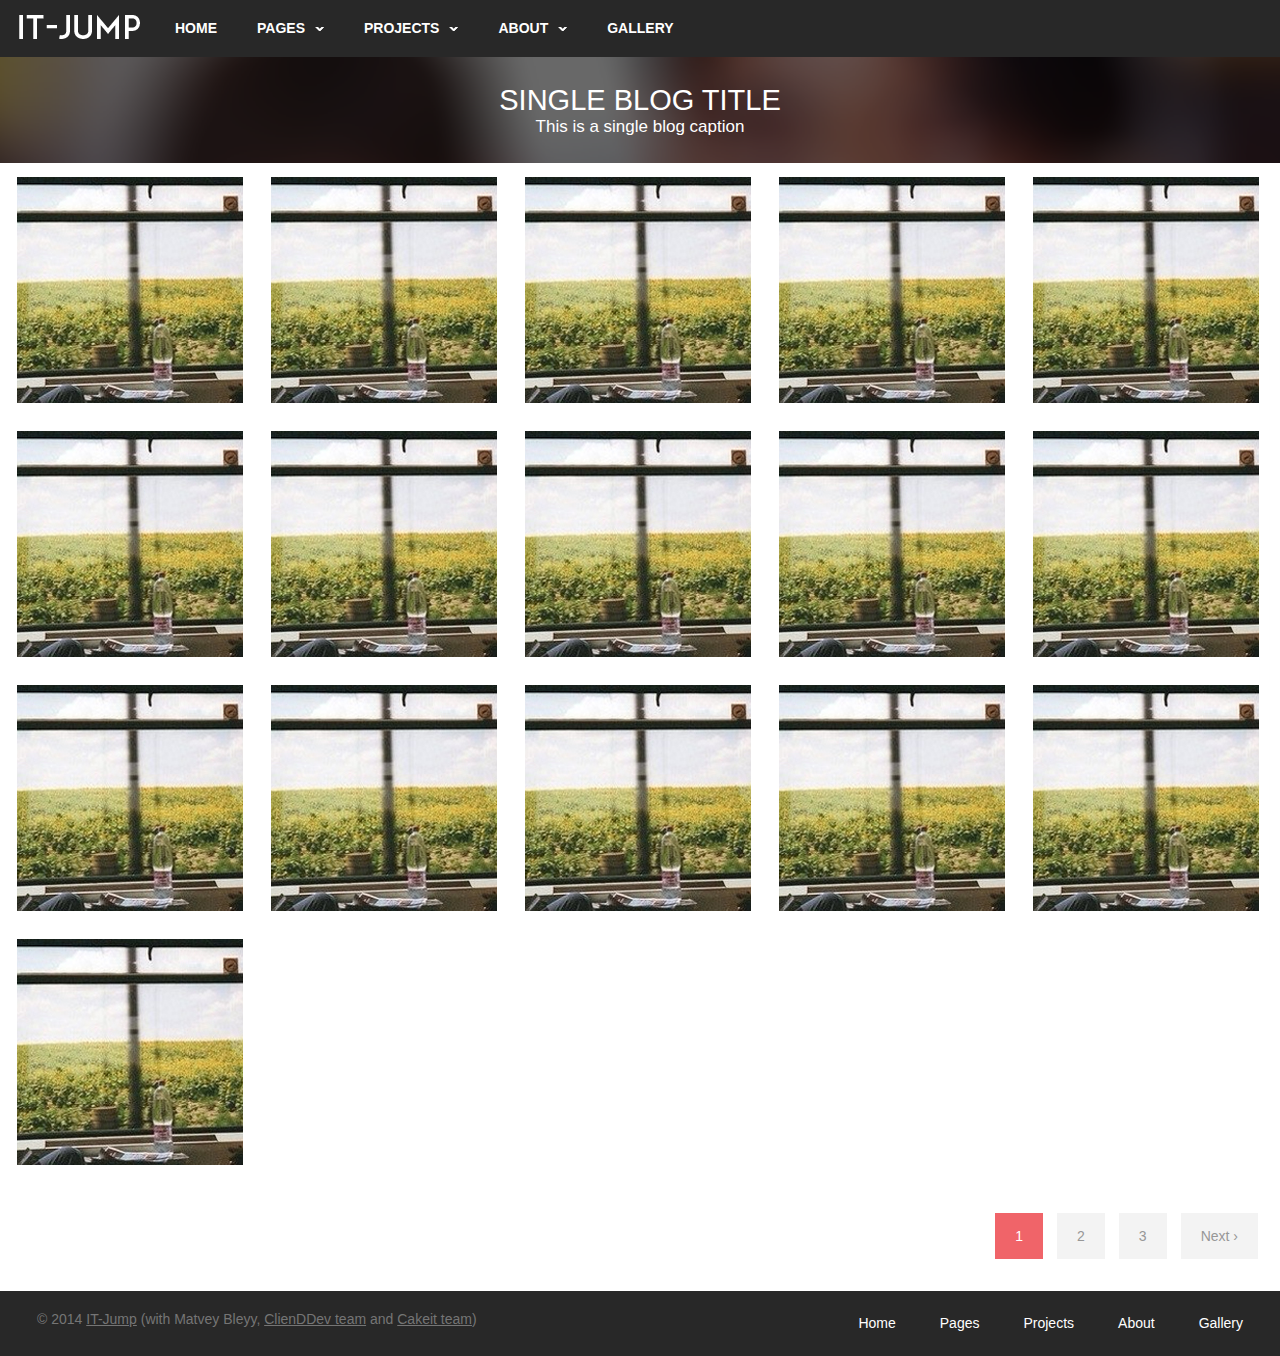
<file: gallery.html>
<!DOCTYPE html>
<html>
<head>
    <title>Gallery - IT-Jump</title>
    <meta charset="utf-8">
    <meta name="viewport" content="initial-scale=1.0, user-scalable=no, width=device-width">
    <meta name="apple-mobile-web-app-capable" content="yes">
    <meta name="apple-mobile-web-app-status-bar-style" content="black">
    <link href='http://fonts.googleapis.com/css?family=Open+Sans:400,300,600&subset=latin,cyrillic-ext,cyrillic,greek,greek-ext' rel='stylesheet' type='text/css'>
    <script src="js/jquery.min.js"></script>
    <script src="js/base.js"></script>
    <link rel="stylesheet/less" type="text/css" href="style/base.less">
    <script src="js/less.min.js"></script>
</head>
<body>
   	<div id="header" class="container_min">
        <div id="header_content" class="container">
            <a href="#">
                <img src="img/logo.png">
            </a>
            <div id="menu_toggler"></div>
            <ul class="nav">
                <li><a href="#">Home</a></li>
                <li>
                    <a href="#">Pages</a>
                    <ul class="sub">
                        <li><a href="main.html">Main</a></li>
                        <li><a href="partner.html">Partner</a></li>
                        <li><a href="people.html">People</a></li>
                        <li><a href="project.html">Project</a></li>
                        <li><a href="texters.html">Texters</a></li>
                    </ul>
                </li>
                <li>
                    <a href="#">Projects</a>
                    <ul class="sub">
                        <li><a href="#">Sub 1</a></li>
                        <li><a href="#">Sub 2</a></li>
                    </ul>
                </li>
                <li>
                    <a href="#">About</a>
                    <ul class="sub">
                        <li><a href="#">Sub 1</a></li>
                        <li><a href="#">Sub 2</a></li>
                    </ul>
                </li>
                <li><a href="#">Gallery</a></li>
            </ul>
        </div>
   	</div>
    <div id="lead" class="title container_min">
        <h1>Single blog title</h1>
        <h3>This is a single blog caption</h3>
    </div>
    <div class="gallery">
        <div class="gallery_img">
            <img src="img/gallery.png">
        </div>
        <div class="gallery_img">
            <img src="img/gallery.png">
        </div>
        <div class="gallery_img">
            <img src="img/gallery.png">
        </div>
        <div class="gallery_img">
            <img src="img/gallery.png">
        </div>
        <div class="gallery_img">
            <img src="img/gallery.png">
        </div>
        <div class="gallery_img">
            <img src="img/gallery.png">
        </div>
        <div class="gallery_img">
            <img src="img/gallery.png">
        </div>
        <div class="gallery_img">
            <img src="img/gallery.png">
        </div>
        <div class="gallery_img">
            <img src="img/gallery.png">
        </div>
        <div class="gallery_img">
            <img src="img/gallery.png">
        </div>
        <div class="gallery_img">
            <img src="img/gallery.png">
        </div>
        <div class="gallery_img">
            <img src="img/gallery.png">
        </div>
        <div class="gallery_img">
            <img src="img/gallery.png">
        </div>
        <div class="gallery_img">
            <img src="img/gallery.png">
        </div>
        <div class="gallery_img">
            <img src="img/gallery.png">
        </div>
        <div class="gallery_img">
            <img src="img/gallery.png">
        </div>
    </div>
    <div class="pager container">
        <a href="#" class="active">1</a>
        <a href="#">2</a>
        <a href="#">3</a>
        <a href="#">Next &rsaquo;</a>
    </div>
    <div id="footer" class="container_min">
        <div class="container">
            <h3>&copy; 2014 <a href="#">IT-Jump</a> (with Matvey Bleyy, <a target="_blank" href="http://clienddev.ru">ClienDDev team</a> and <a target="_blank" href="http://cake-it.ru">Cakeit team</a>) </h3>
            <div class="nav_btm">
                <a href="#">Home</a>
                <a href="#">Pages</a>
                <a href="#">Projects</a>
                <a href="#">About</a>
                <a href="#">Gallery</a>
            </div>
        </div>
    </div>
</body>
</html>
</file>
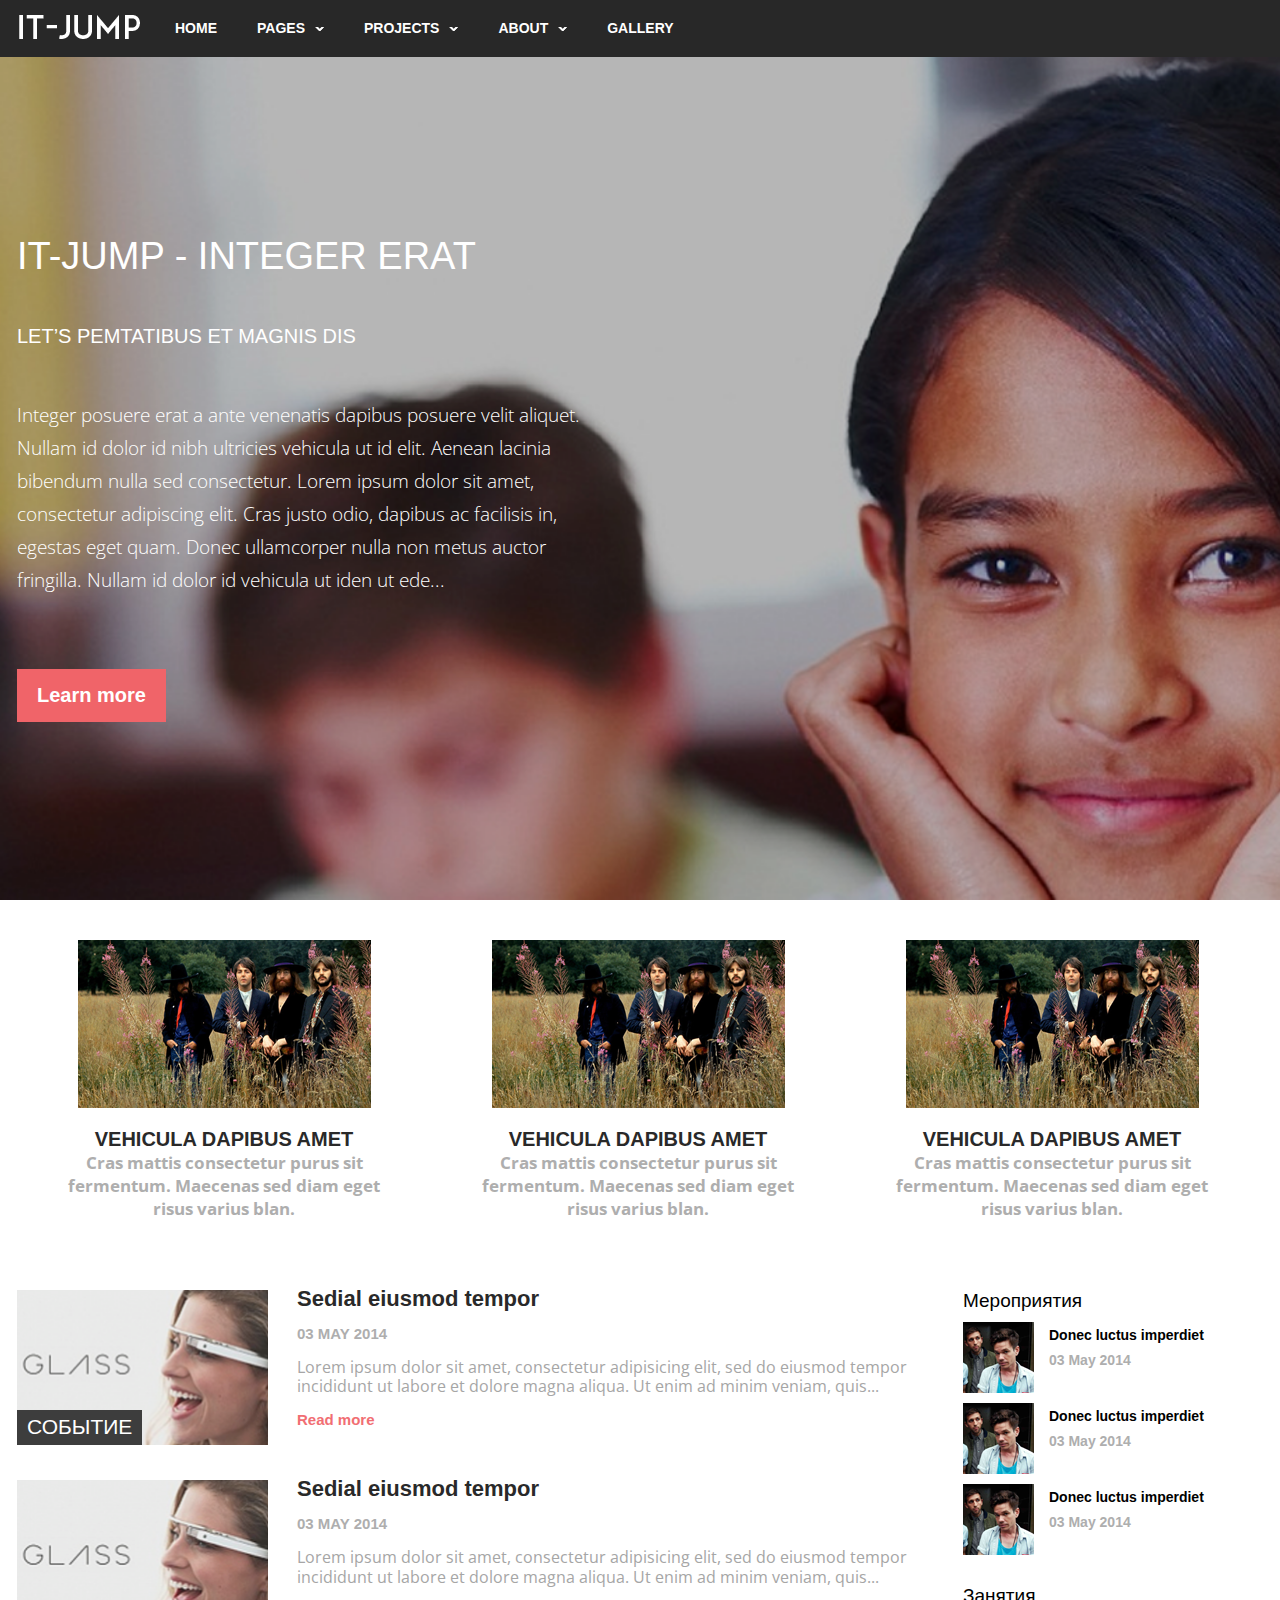
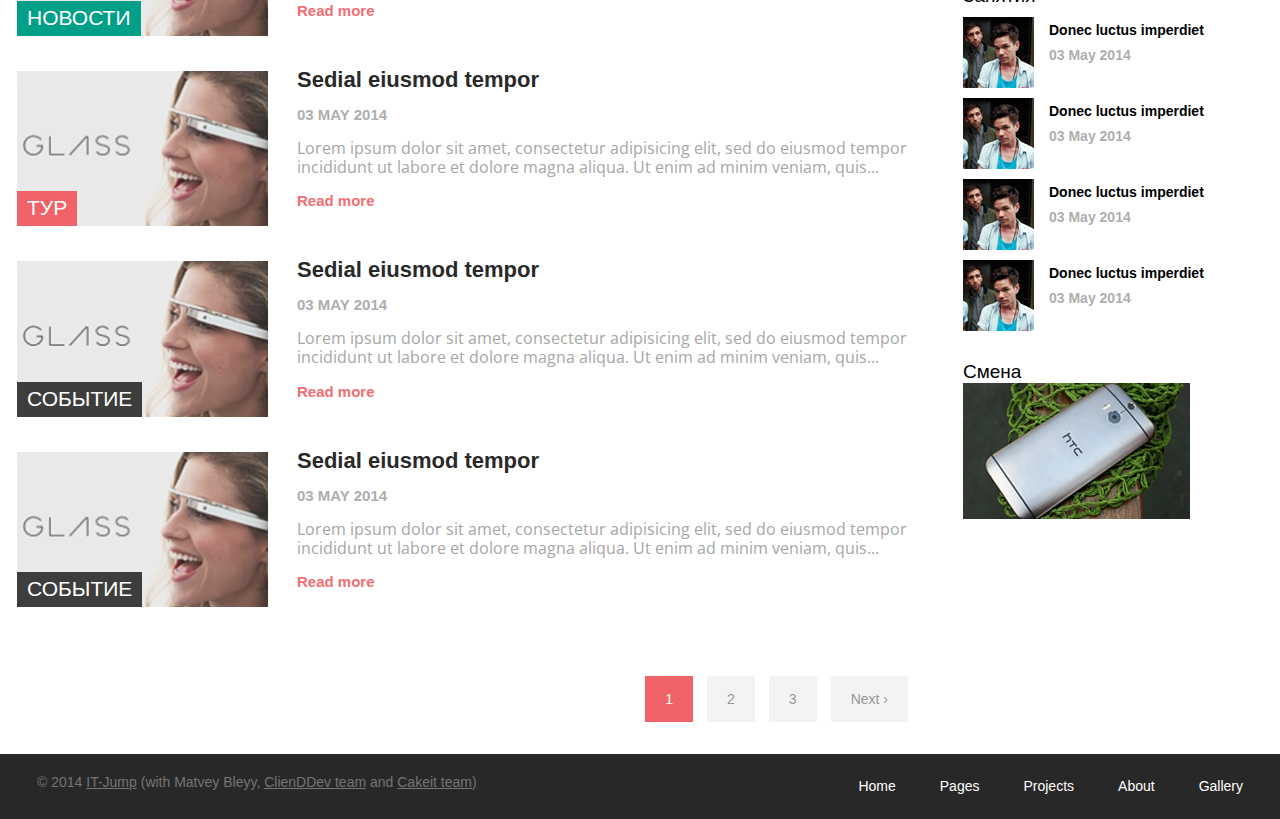
<file: main.html>
<!DOCTYPE html>
<html>
<head>
    <title>Main - IT-Jump</title>
    <meta charset="utf-8">
    <meta name="viewport" content="initial-scale=1.0, user-scalable=no, width=device-width">
    <meta name="apple-mobile-web-app-capable" content="yes">
    <meta name="apple-mobile-web-app-status-bar-style" content="black">
    <link href='http://fonts.googleapis.com/css?family=Open+Sans:400,300,600&subset=latin,cyrillic-ext,cyrillic,greek,greek-ext' rel='stylesheet' type='text/css'>
    <script src="js/jquery.min.js"></script>
    <script src="js/base.js"></script>
    <link rel="stylesheet/less" type="text/css" href="style/base.less">
    <script src="js/less.min.js"></script>
</head>
<body>
   	<div id="header" class="container_min">
        <div id="header_content" class="container">
            <a href="#">
                <img src="img/logo.png">
            </a>
            <div id="menu_toggler"></div>
            <ul class="nav">
                <li><a href="#">Home</a></li>
                <li>
                    <a href="#">Pages</a>
                    <ul class="sub">
                        <li><a href="main.html">Main</a></li>
                        <li><a href="partner.html">Partner</a></li>
                        <li><a href="people.html">People</a></li>
                        <li><a href="project.html">Project</a></li>
                        <li><a href="texters.html">Texters</a></li>
                    </ul>
                </li>
                <li>
                    <a href="#">Projects</a>
                    <ul class="sub">
                        <li><a href="#">Sub 1</a></li>
                        <li><a href="#">Sub 2</a></li>
                    </ul>
                </li>
                <li>
                    <a href="#">About</a>
                    <ul class="sub">
                        <li><a href="#">Sub 1</a></li>
                        <li><a href="#">Sub 2</a></li>
                    </ul>
                </li>
                <li><a href="#">Gallery</a></li>
            </ul>
        </div>
   	</div>
    <div id="lead" class="main container_min">
        <div class="container">
            <div id="lead_main_content">
                <h1>It-Jump - integer erat</h1>
                <h2>Let’s pemtatibus et magnis dis</h2>
                <h3>Integer posuere erat a ante venenatis dapibus posuere velit aliquet. Nullam id dolor id nibh ultricies vehicula ut id elit. Aenean lacinia bibendum nulla sed consectetur. Lorem ipsum dolor sit amet, consectetur adipiscing elit. Cras justo odio, dapibus ac facilisis in, egestas eget quam. Donec ullamcorper nulla non metus auctor fringilla. Nullam id dolor id vehicula ut iden ut ede...</h3>
                <a href="#">Learn more</a>
            </div>
        </div>
    </div>
    <div class="container">
        <div class="main_first_posts">
            <div class="post">
                <div class="post_content">
                    <div class="img">
                        <img src="img/main_first_posts.png">
                    </div>
                    <h1>VEHICULA DAPIBUS AMET</h1>
                    <h2>Cras mattis consectetur purus sit fermentum. Maecenas sed diam eget risus varius blan.</h2>
                </div>
            </div>
            <div class="post">
                <div class="post_content">
                    <div class="img">
                        <img src="img/main_first_posts.png">
                    </div>
                    <h1>VEHICULA DAPIBUS AMET</h1>
                    <h2>Cras mattis consectetur purus sit fermentum. Maecenas sed diam eget risus varius blan.</h2>
                </div>
            </div>
            <div class="post">
                <div class="post_content">
                    <div class="img">
                        <img src="img/main_first_posts.png">
                    </div>
                    <h1>VEHICULA DAPIBUS AMET</h1>
                    <h2>Cras mattis consectetur purus sit fermentum. Maecenas sed diam eget risus varius blan.</h2>
                </div>
            </div>
        </div>
         
        <div id="content_main">
            <div id="content_main_left">
                <div class="main_posts">
                    <div class="post">
                        <div class="img event">
                            <img src="img/main_post.png"/>
                        </div>
                        <div class="post_content">
                            <h1>Sedial eiusmod tempor</h1>
                            <p class="time">03 May 2014</p>
                            <p>Lorem ipsum dolor sit amet, consectetur adipisicing elit, sed do eiusmod tempor incididunt ut labore et dolore magna aliqua. Ut enim ad minim veniam, quis... </p>
                            <a href="#" class="more">Read more</a>
                        </div>
                    </div>
                    
                    <div class="post">
                        <div class="img news">
                            <img src="img/main_post.png"/>
                        </div>
                        <div class="post_content">
                            <h1>Sedial eiusmod tempor</h1>
                            <p class="time">03 May 2014</p>
                            <p>Lorem ipsum dolor sit amet, consectetur adipisicing elit, sed do eiusmod tempor incididunt ut labore et dolore magna aliqua. Ut enim ad minim veniam, quis... </p>
                            <a href="#" class="more">Read more</a>
                        </div>
                    </div>
                    <div class="post">
                        <div class="img tour">
                            <img src="img/main_post.png"/>
                        </div>
                        <div class="post_content">
                            <h1>Sedial eiusmod tempor</h1>
                            <p class="time">03 May 2014</p>
                            <p>Lorem ipsum dolor sit amet, consectetur adipisicing elit, sed do eiusmod tempor incididunt ut labore et dolore magna aliqua. Ut enim ad minim veniam, quis... </p>
                            <a href="#" class="more">Read more</a>
                        </div>
                    </div>
                    <div class="post">
                        <div class="img event">
                            <img src="img/main_post.png"/>
                        </div>
                        <div class="post_content">
                            <h1>Sedial eiusmod tempor</h1>
                            <p class="time">03 May 2014</p>
                            <p>Lorem ipsum dolor sit amet, consectetur adipisicing elit, sed do eiusmod tempor incididunt ut labore et dolore magna aliqua. Ut enim ad minim veniam, quis... </p>
                            <a href="#" class="more">Read more</a>
                        </div>
                    </div>
                    <div class="post">
                        <div class="img event">
                            <img src="img/main_post.png"/>
                        </div>
                        <div class="post_content">
                            <h1>Sedial eiusmod tempor</h1>
                            <p class="time">03 May 2014</p>
                            <p>Lorem ipsum dolor sit amet, consectetur adipisicing elit, sed do eiusmod tempor incididunt ut labore et dolore magna aliqua. Ut enim ad minim veniam, quis... </p>
                            <a href="#" class="more">Read more</a>
                        </div>
                    </div>
                </div> <!-- // main_posts -->
                <div class="pager">
                    <a href="#" class="active">1</a>
                    <a href="#">2</a>
                    <a href="#">3</a>
                    <a href="#">Next &rsaquo;</a>
                </div>
                
            </div> <!--// #content_main_left -->
            <div id="content_main_right">
                <div class="block sidebar_list">
                    <h1>Мероприятия</h1>    
                    
                    <div class="item">
                        <img src="img/event.png">
                        <div class="item_content">
                            <h2>Donec luctus imperdiet</h2>
                            <p class="date">03 May 2014</p>
                        </div>
                    </div>
                    <div class="item">
                        <img src="img/event.png">
                        <div class="item_content">
                            <h2>Donec luctus imperdiet</h2>
                            <p class="date">03 May 2014</p>
                        </div>
                    </div>
                    <div class="item">
                        <img src="img/event.png">
                        <div class="item_content">
                            <h2>Donec luctus imperdiet</h2>
                            <p class="date">03 May 2014</p>
                        </div>
                    </div>
                    
                </div>
                <div class="block sidebar_list">
                   <h1>Занятия</h1>
                   <div class="item">
                        <img src="img/event.png">
                        <div class="item_content">
                            <h2>Donec luctus imperdiet</h2>
                            <p class="date">03 May 2014</p>
                        </div>
                    </div>
                   <div class="item">
                        <img src="img/event.png">
                        <div class="item_content">
                            <h2>Donec luctus imperdiet</h2>
                            <p class="date">03 May 2014</p>
                        </div>
                    </div>
                   <div class="item">
                        <img src="img/event.png">
                        <div class="item_content">
                            <h2>Donec luctus imperdiet</h2>
                            <p class="date">03 May 2014</p>
                        </div>
                    </div>
                   <div class="item">
                        <img src="img/event.png">
                        <div class="item_content">
                            <h2>Donec luctus imperdiet</h2>
                            <p class="date">03 May 2014</p>
                        </div>
                    </div>
                  
                </div>
                <div class="block smena">
                    <h1>Смена</h1>
                    <img src="img/smena.png">
                </div>
            </div> <!-- // content_main_right -->
        </div> <!-- // #content_main -->
    </div>
</div>
<div id="footer" class="container_min">
    <div class="container">
        <h3>&copy; 2014 <a href="#">IT-Jump</a> (with Matvey Bleyy, <a target="_blank" href="http://clienddev.ru">ClienDDev team</a> and <a target="_blank" href="http://cake-it.ru">Cakeit team</a>) </h3>
        <div class="nav_btm">
            <a href="#">Home</a>
            <a href="#">Pages</a>
            <a href="#">Projects</a>
            <a href="#">About</a>
            <a href="#">Gallery</a>
        </div>
    </div>
</div>
</body>
</html>
</file>
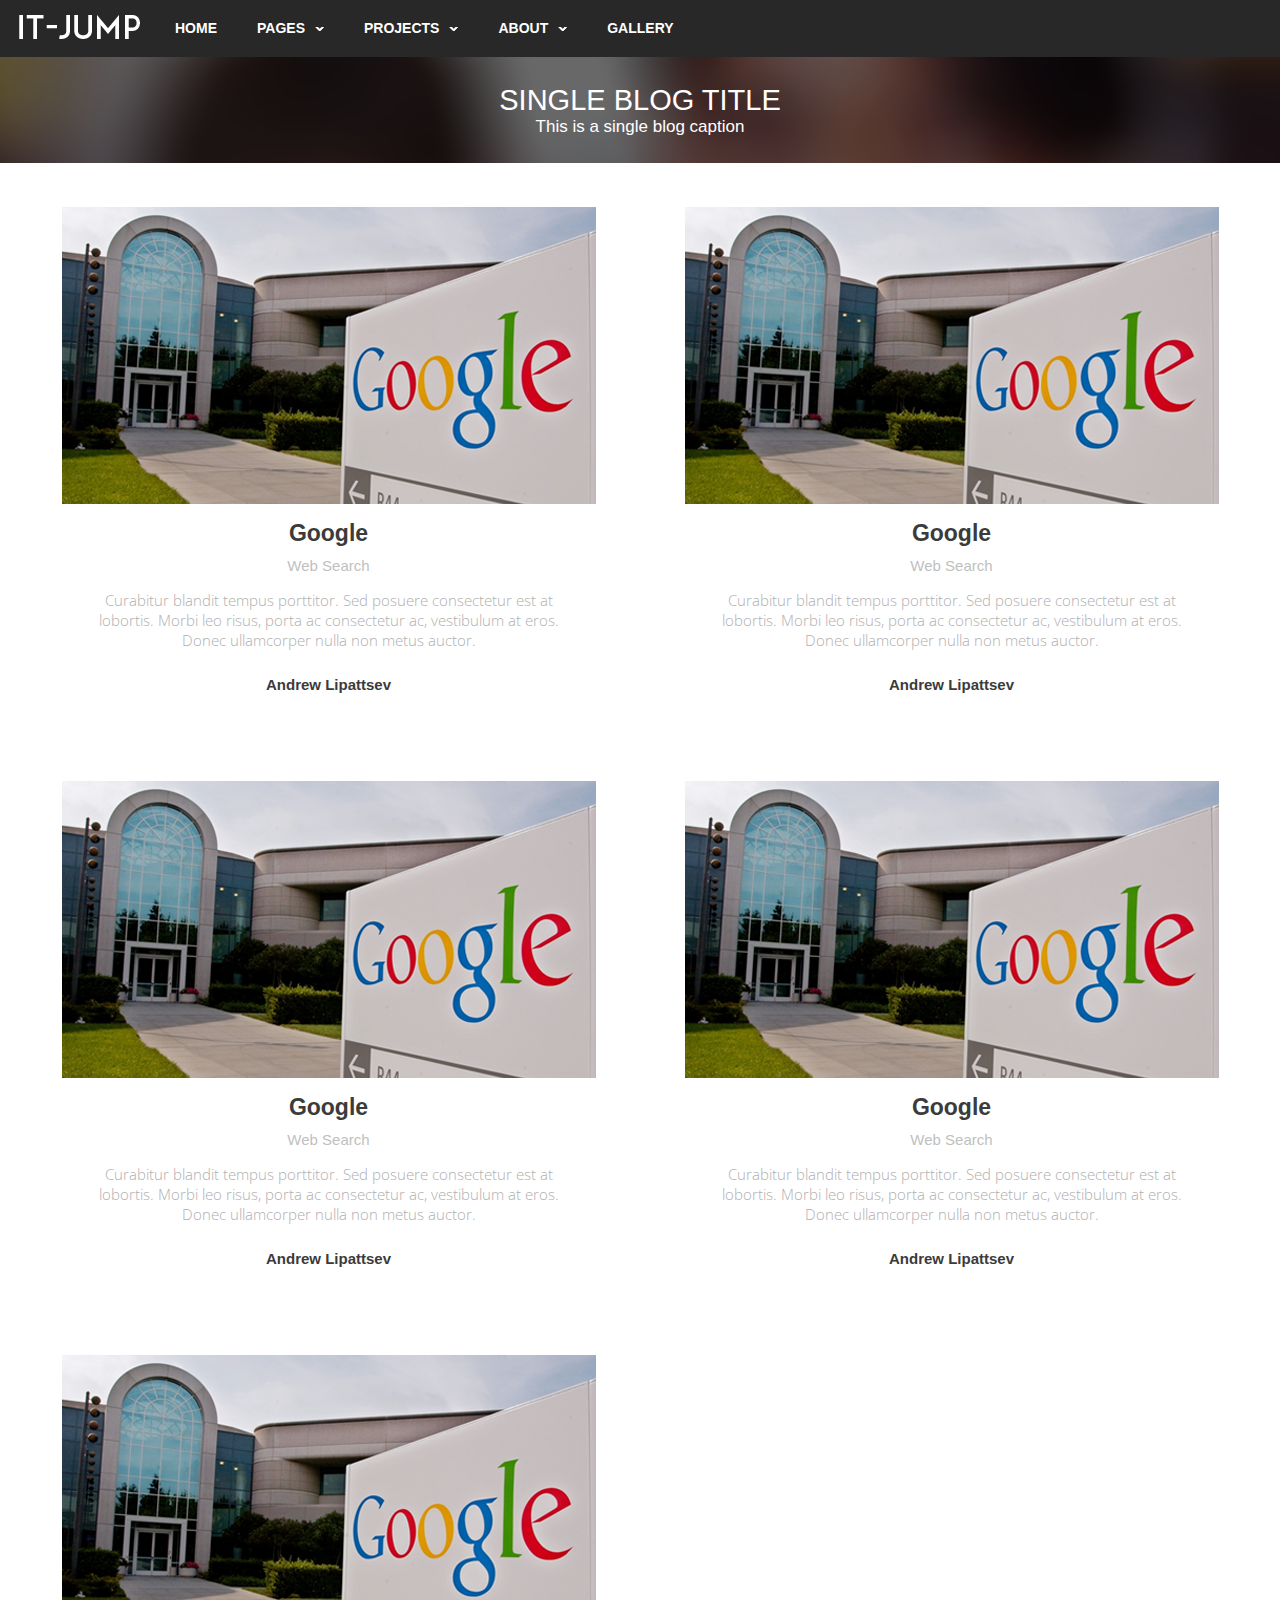
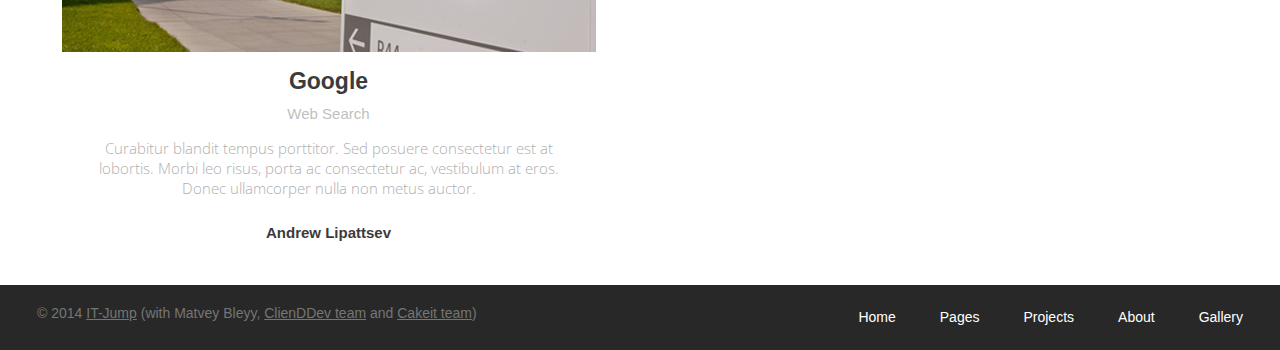
<file: partner.html>
<!DOCTYPE html>
<html>
<head>
    <title>Partners - IT-Jump</title>
    <meta charset="utf-8">
    <meta name="viewport" content="initial-scale=1.0, user-scalable=no, width=device-width">
    <meta name="apple-mobile-web-app-capable" content="yes">
    <meta name="apple-mobile-web-app-status-bar-style" content="black">
    <link href='http://fonts.googleapis.com/css?family=Open+Sans:400,300,600&subset=latin,cyrillic-ext,cyrillic,greek,greek-ext' rel='stylesheet' type='text/css'>
    <script src="js/jquery.min.js"></script>
    <script src="js/base.js"></script>
    <link rel="stylesheet/less" type="text/css" href="style/base.less">
    <script src="js/less.min.js"></script>
</head>
<body>
   	<div id="header" class="container_min">
        <div id="header_content" class="container">
            <a href="#">
                <img src="img/logo.png">
            </a>
            <div id="menu_toggler"></div>
            <ul class="nav">
                <li><a href="#">Home</a></li>
                <li>
                    <a href="#">Pages</a>
                    <ul class="sub">
                        <li><a href="main.html">Main</a></li>
                        <li><a href="partner.html">Partner</a></li>
                        <li><a href="people.html">People</a></li>
                        <li><a href="project.html">Project</a></li>
                        <li><a href="texters.html">Texters</a></li>
                    </ul>
                </li>
                <li>
                    <a href="#">Projects</a>
                    <ul class="sub">
                        <li><a href="#">Sub 1</a></li>
                        <li><a href="#">Sub 2</a></li>
                    </ul>
                </li>
                <li>
                    <a href="#">About</a>
                    <ul class="sub">
                        <li><a href="#">Sub 1</a></li>
                        <li><a href="#">Sub 2</a></li>
                    </ul>
                </li>
                <li><a href="#">Gallery</a></li>
            </ul>
        </div>
   	</div>
    <div id="lead" class="title container_min">
        <h1>Single blog title</h1>
        <h3>This is a single blog caption</h3>
   	</div>
    <div class="content container">
        <div class="partners">
            <div class="partner">
                <img src="img/google.png">
                <h1>Google</h1>
                <h2>Web Search</h2>
                <p>Curabitur blandit tempus porttitor. Sed posuere consectetur est at lobortis. Morbi leo risus, porta ac consectetur ac, vestibulum at eros. Donec ullamcorper nulla non metus auctor.</p>
                <h3>Andrew Lipattsev</h3>
            </div>
            <div class="partner">
                <img src="img/google.png">
                <h1>Google</h1>
                <h2>Web Search</h2>
                <p>Curabitur blandit tempus porttitor. Sed posuere consectetur est at lobortis. Morbi leo risus, porta ac consectetur ac, vestibulum at eros. Donec ullamcorper nulla non metus auctor.</p>
                <h3>Andrew Lipattsev</h3>
            </div>
            <div class="partner">
                <img src="img/google.png">
                <h1>Google</h1>
                <h2>Web Search</h2>
                <p>Curabitur blandit tempus porttitor. Sed posuere consectetur est at lobortis. Morbi leo risus, porta ac consectetur ac, vestibulum at eros. Donec ullamcorper nulla non metus auctor.</p>
                <h3>Andrew Lipattsev</h3>
            </div>
            <div class="partner">
                <img src="img/google.png">
                <h1>Google</h1>
                <h2>Web Search</h2>
                <p>Curabitur blandit tempus porttitor. Sed posuere consectetur est at lobortis. Morbi leo risus, porta ac consectetur ac, vestibulum at eros. Donec ullamcorper nulla non metus auctor.</p>
                <h3>Andrew Lipattsev</h3>
            </div>
            <div class="partner">
                <img src="img/google.png">
                <h1>Google</h1>
                <h2>Web Search</h2>
                <p>Curabitur blandit tempus porttitor. Sed posuere consectetur est at lobortis. Morbi leo risus, porta ac consectetur ac, vestibulum at eros. Donec ullamcorper nulla non metus auctor.</p>
                <h3>Andrew Lipattsev</h3>
            </div>
        </div>
    </div>
    <div id="footer" class="container_min">
        <div class="container">
            <h3>&copy; 2014 <a href="#">IT-Jump</a> (with Matvey Bleyy, <a target="_blank" href="http://clienddev.ru">ClienDDev team</a> and <a target="_blank" href="http://cake-it.ru">Cakeit team</a>) </h3>
            <div class="nav_btm">
                <a href="#">Home</a>
                <a href="#">Pages</a>
                <a href="#">Projects</a>
                <a href="#">About</a>
                <a href="#">Gallery</a>
            </div>
        </div>
    </div>
</body>
</html>
</file>
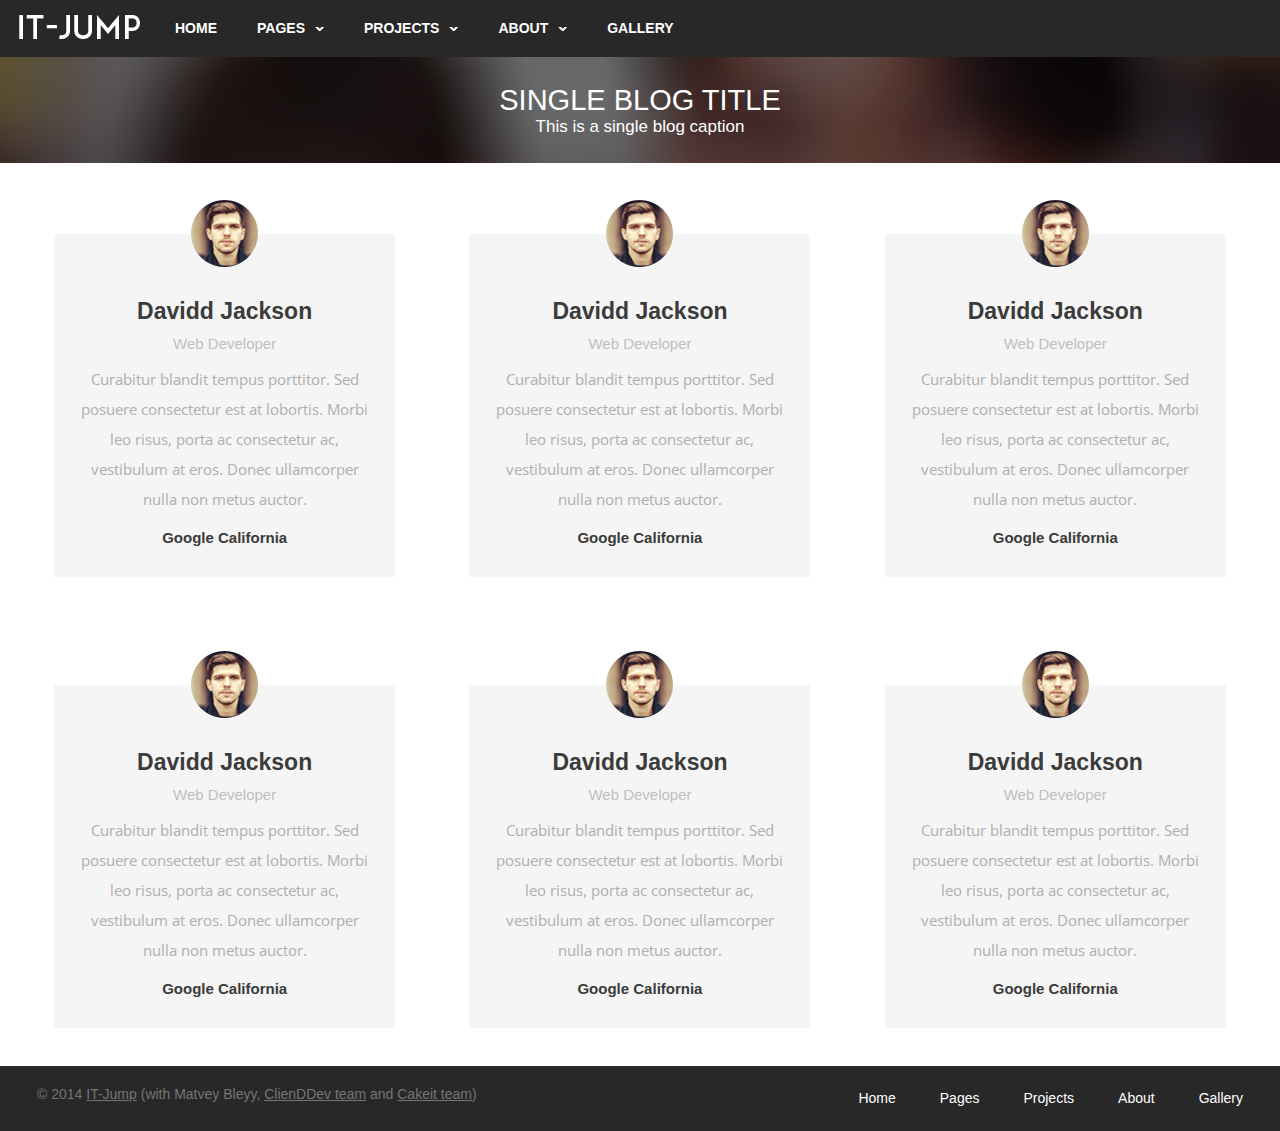
<file: people.html>
<!DOCTYPE html>
<html>
<head>
    <title>Gallery - IT-Jump</title>
    <meta charset="utf-8">
    <meta name="viewport" content="initial-scale=1.0, user-scalable=no, width=device-width">
    <meta name="apple-mobile-web-app-capable" content="yes">
    <meta name="apple-mobile-web-app-status-bar-style" content="black">
    <link href='http://fonts.googleapis.com/css?family=Open+Sans:400,300,600&subset=latin,cyrillic-ext,cyrillic,greek,greek-ext' rel='stylesheet' type='text/css'>
    <script src="js/jquery.min.js"></script>
    <script src="js/base.js"></script>
    <link rel="stylesheet/less" type="text/css" href="style/base.less">
    <script src="js/less.min.js"></script>
</head>
<body>
   	<div id="header" class="container_min">
        <div id="header_content" class="container">
            <a href="#">
                <img src="img/logo.png">
            </a>
            <div id="menu_toggler"></div>
            <ul class="nav">
                <li><a href="#">Home</a></li>
                <li>
                    <a href="#">Pages</a>
                    <ul class="sub">
                        <li><a href="main.html">Main</a></li>
                        <li><a href="partner.html">Partner</a></li>
                        <li><a href="people.html">People</a></li>
                        <li><a href="project.html">Project</a></li>
                        <li><a href="texters.html">Texters</a></li>
                    </ul>
                </li>
                <li>
                    <a href="#">Projects</a>
                    <ul class="sub">
                        <li><a href="#">Sub 1</a></li>
                        <li><a href="#">Sub 2</a></li>
                    </ul>
                </li>
                <li>
                    <a href="#">About</a>
                    <ul class="sub">
                        <li><a href="#">Sub 1</a></li>
                        <li><a href="#">Sub 2</a></li>
                    </ul>
                </li>
                <li><a href="#">Gallery</a></li>
            </ul>
        </div>
   	</div>
    <div id="lead" class="title container_min">
        <h1>Single blog title</h1>
        <h3>This is a single blog caption</h3>
    </div>
    <div class="container">
        <div class="persons">
            <div class="person">
                <img src="img/person.png">
                <div class="person_btm">
                    <h1>Davidd Jackson</h1>
                    <h2>Web Developer</h2>
                    <p>Curabitur blandit tempus porttitor. Sed posuere consectetur est at lobortis. Morbi leo risus, porta ac consectetur ac, vestibulum at eros. Donec ullamcorper nulla non metus auctor.</p>
                    <h3>Google California</h3>
                </div>
            </div>
            <div class="person">
                <img src="img/person.png">
                <div class="person_btm">
                    <h1>Davidd Jackson</h1>
                    <h2>Web Developer</h2>
                    <p>Curabitur blandit tempus porttitor. Sed posuere consectetur est at lobortis. Morbi leo risus, porta ac consectetur ac, vestibulum at eros. Donec ullamcorper nulla non metus auctor.</p>
                    <h3>Google California</h3>
                </div>
            </div>
            <div class="person">
                <img src="img/person.png">
                <div class="person_btm">
                    <h1>Davidd Jackson</h1>
                    <h2>Web Developer</h2>
                    <p>Curabitur blandit tempus porttitor. Sed posuere consectetur est at lobortis. Morbi leo risus, porta ac consectetur ac, vestibulum at eros. Donec ullamcorper nulla non metus auctor.</p>
                    <h3>Google California</h3>
                </div>
            </div>
            <div class="person">
                <img src="img/person.png">
                <div class="person_btm">
                    <h1>Davidd Jackson</h1>
                    <h2>Web Developer</h2>
                    <p>Curabitur blandit tempus porttitor. Sed posuere consectetur est at lobortis. Morbi leo risus, porta ac consectetur ac, vestibulum at eros. Donec ullamcorper nulla non metus auctor.</p>
                    <h3>Google California</h3>
                </div>
            </div>
            <div class="person">
                <img src="img/person.png">
                <div class="person_btm">
                    <h1>Davidd Jackson</h1>
                    <h2>Web Developer</h2>
                    <p>Curabitur blandit tempus porttitor. Sed posuere consectetur est at lobortis. Morbi leo risus, porta ac consectetur ac, vestibulum at eros. Donec ullamcorper nulla non metus auctor.</p>
                    <h3>Google California</h3>
                </div>
            </div>
            <div class="person">
                <img src="img/person.png">
                <div class="person_btm">
                    <h1>Davidd Jackson</h1>
                    <h2>Web Developer</h2>
                    <p>Curabitur blandit tempus porttitor. Sed posuere consectetur est at lobortis. Morbi leo risus, porta ac consectetur ac, vestibulum at eros. Donec ullamcorper nulla non metus auctor.</p>
                    <h3>Google California</h3>
                </div>
            </div>
        </div>
    </div>
    <div id="footer" class="container_min">
        <div class="container">
            <h3>&copy; 2014 <a href="#">IT-Jump</a> (with Matvey Bleyy, <a target="_blank" href="http://clienddev.ru">ClienDDev team</a> and <a target="_blank" href="http://cake-it.ru">Cakeit team</a>) </h3>
            <div class="nav_btm">
                <a href="#">Home</a>
                <a href="#">Pages</a>
                <a href="#">Projects</a>
                <a href="#">About</a>
                <a href="#">Gallery</a>
            </div>
        </div>
    </div>
</body>
</html>
</file>
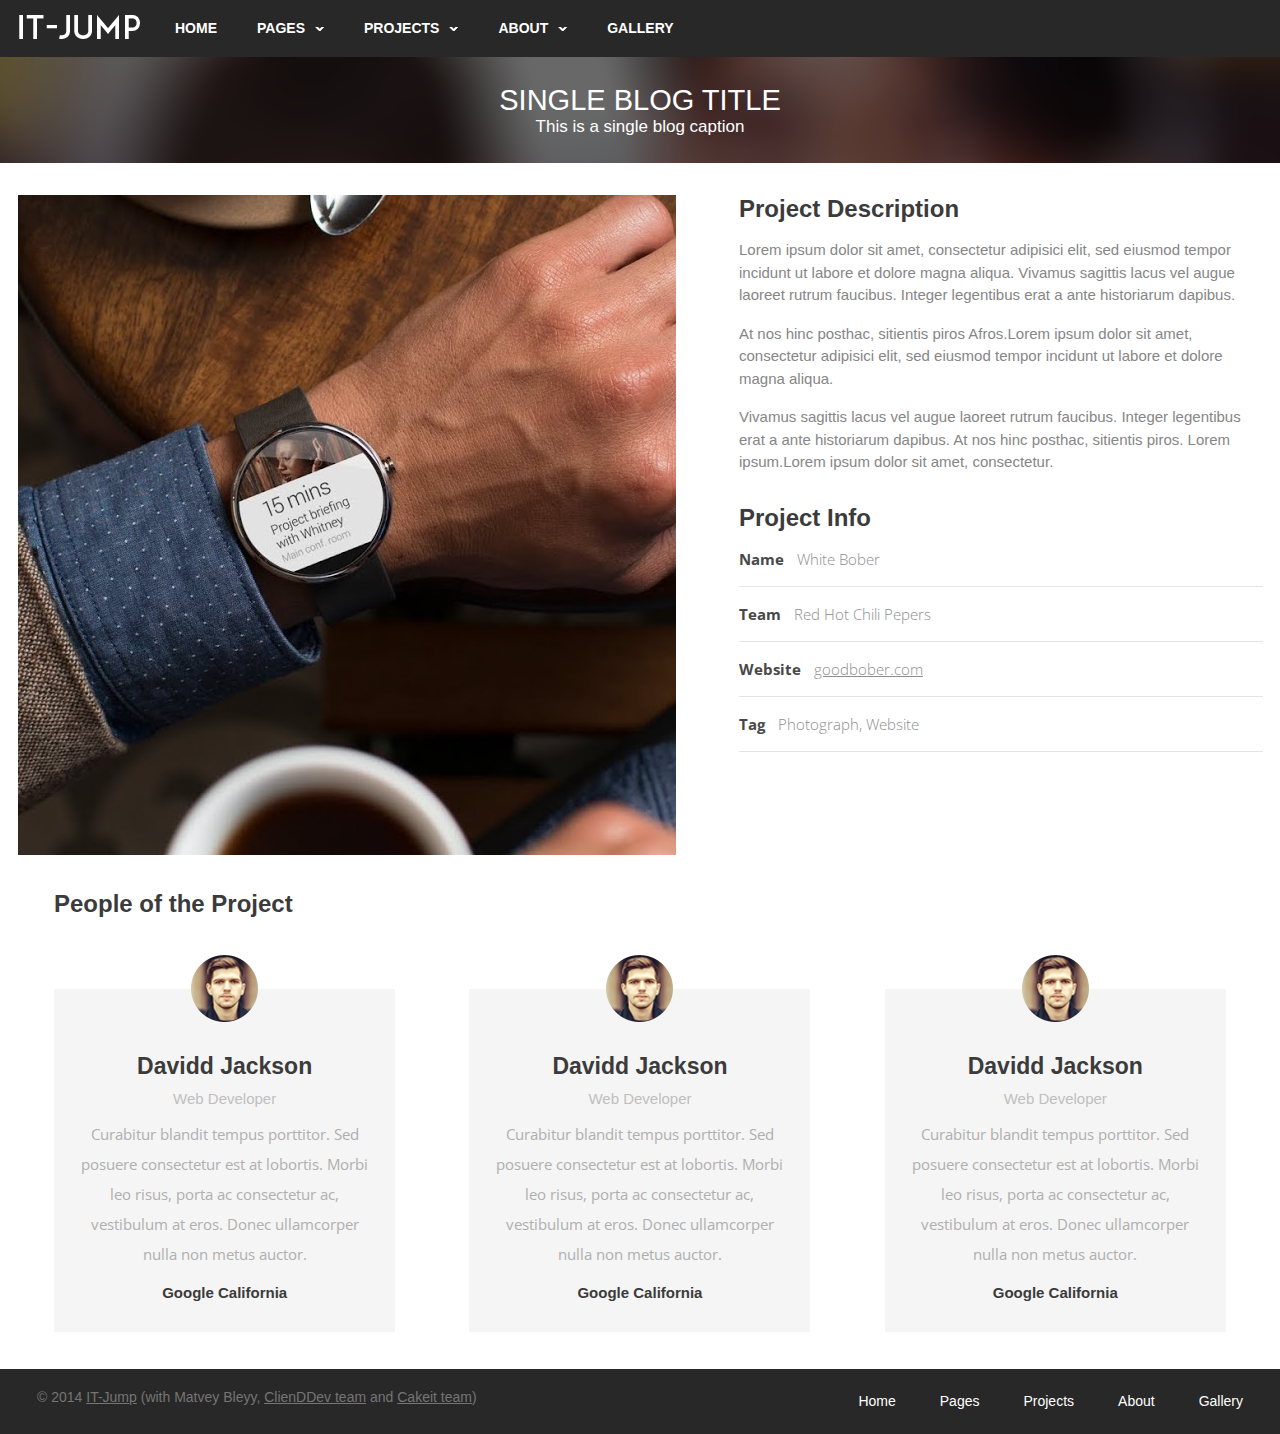
<file: project.html>
<!DOCTYPE html>
<html>
<head>
    <title>Project - IT-Jump</title>
    <meta charset="utf-8">
    <meta name="viewport" content="initial-scale=1.0, user-scalable=no, width=device-width">
    <meta name="apple-mobile-web-app-capable" content="yes">
    <meta name="apple-mobile-web-app-status-bar-style" content="black">
    <link href='http://fonts.googleapis.com/css?family=Open+Sans:400,300,600&subset=latin,cyrillic-ext,cyrillic,greek,greek-ext' rel='stylesheet' type='text/css'>
    <script src="js/jquery.min.js"></script>
    <script src="js/base.js"></script>
    <link rel="stylesheet/less" type="text/css" href="style/base.less">
    <script src="js/less.min.js"></script>
</head>
<body>
   	<div id="header" class="container_min">
        <div id="header_content" class="container">
            <a href="#">
                <img src="img/logo.png">
            </a>
            <div id="menu_toggler"></div>
            <ul class="nav">
                <li><a href="#">Home</a></li>
                <li>
                    <a href="#">Pages</a>
                    <ul class="sub">
                        <li><a href="main.html">Main</a></li>
                        <li><a href="partner.html">Partner</a></li>
                        <li><a href="people.html">People</a></li>
                        <li><a href="project.html">Project</a></li>
                        <li><a href="texters.html">Texters</a></li>
                    </ul>
                </li>
                <li>
                    <a href="#">Projects</a>
                    <ul class="sub">
                        <li><a href="#">Sub 1</a></li>
                        <li><a href="#">Sub 2</a></li>
                    </ul>
                </li>
                <li>
                    <a href="#">About</a>
                    <ul class="sub">
                        <li><a href="#">Sub 1</a></li>
                        <li><a href="#">Sub 2</a></li>
                    </ul>
                </li>
                <li><a href="#">Gallery</a></li>
            </ul>
        </div>
   	</div>
    <div id="lead" class="title container_min">
        <h1>Single blog title</h1>
        <h3>This is a single blog caption</h3>
    </div>
    <div class="container">
        <div class="project">
            <div class="img">
                <img src="img/project.png">
            </div>
            <div class="project_content">
                <h1>Project Description</h1>
                
                <p>Lorem ipsum dolor sit amet, consectetur adipisici elit, sed eiusmod tempor incidunt ut labore et dolore magna aliqua. Vivamus sagittis lacus vel augue laoreet rutrum faucibus. Integer legentibus erat a ante historiarum dapibus.</p> 
                <p>At nos hinc posthac, sitientis piros Afros.Lorem ipsum dolor sit amet, consectetur adipisici elit, sed eiusmod tempor incidunt ut labore et dolore magna aliqua. </p>
                <p>Vivamus sagittis lacus vel augue laoreet rutrum faucibus. Integer legentibus erat a ante historiarum dapibus. At nos hinc posthac, sitientis piros. Lorem ipsum.Lorem ipsum dolor sit amet, consectetur.
                </p>
                
                <div class="info">
                    <h1>Project Info</h1>
                    <div class="row">
                        <b>Name</b>
                        <span>White Bober</span>
                    </div>
                    <div class="row">
                        <b>Team</b>
                        <span>Red Hot Chili Pepers</span>
                    </div>
                    <div class="row">
                        <b>Website</b>
                        <span><a href="http://goodbober.com" target="_blank">goodbober.com</a></span>
                    </div>
                    <div class="row">
                        <b>Tag</b>
                        <span>Photograph, Website</span>
                    </div>
                </div>
            </div>
        </div>
        
        <h1 class="people_of_project">People of the Project</h1>
        <div class="persons">
            <div class="person">
                <img src="img/person.png">
                <div class="person_btm">
                    <h1>Davidd Jackson</h1>
                    <h2>Web Developer</h2>
                    <p>Curabitur blandit tempus porttitor. Sed posuere consectetur est at lobortis. Morbi leo risus, porta ac consectetur ac, vestibulum at eros. Donec ullamcorper nulla non metus auctor.</p>
                    <h3>Google California</h3>
                </div>
            </div>
            <div class="person">
                <img src="img/person.png">
                <div class="person_btm">
                    <h1>Davidd Jackson</h1>
                    <h2>Web Developer</h2>
                    <p>Curabitur blandit tempus porttitor. Sed posuere consectetur est at lobortis. Morbi leo risus, porta ac consectetur ac, vestibulum at eros. Donec ullamcorper nulla non metus auctor.</p>
                    <h3>Google California</h3>
                </div>
            </div>
            <div class="person">
                <img src="img/person.png">
                <div class="person_btm">
                    <h1>Davidd Jackson</h1>
                    <h2>Web Developer</h2>
                    <p>Curabitur blandit tempus porttitor. Sed posuere consectetur est at lobortis. Morbi leo risus, porta ac consectetur ac, vestibulum at eros. Donec ullamcorper nulla non metus auctor.</p>
                    <h3>Google California</h3>
                </div>
            </div>
        </div>
    </div> <!--//container-->
    <div id="footer" class="container_min">
        <div class="container">
            <h3>&copy; 2014 <a href="#">IT-Jump</a> (with Matvey Bleyy, <a target="_blank" href="http://clienddev.ru">ClienDDev team</a> and <a target="_blank" href="http://cake-it.ru">Cakeit team</a>) </h3>
            <div class="nav_btm">
                <a href="#">Home</a>
                <a href="#">Pages</a>
                <a href="#">Projects</a>
                <a href="#">About</a>
                <a href="#">Gallery</a>
            </div>
        </div>
    </div>
</body>
</html>
</file>
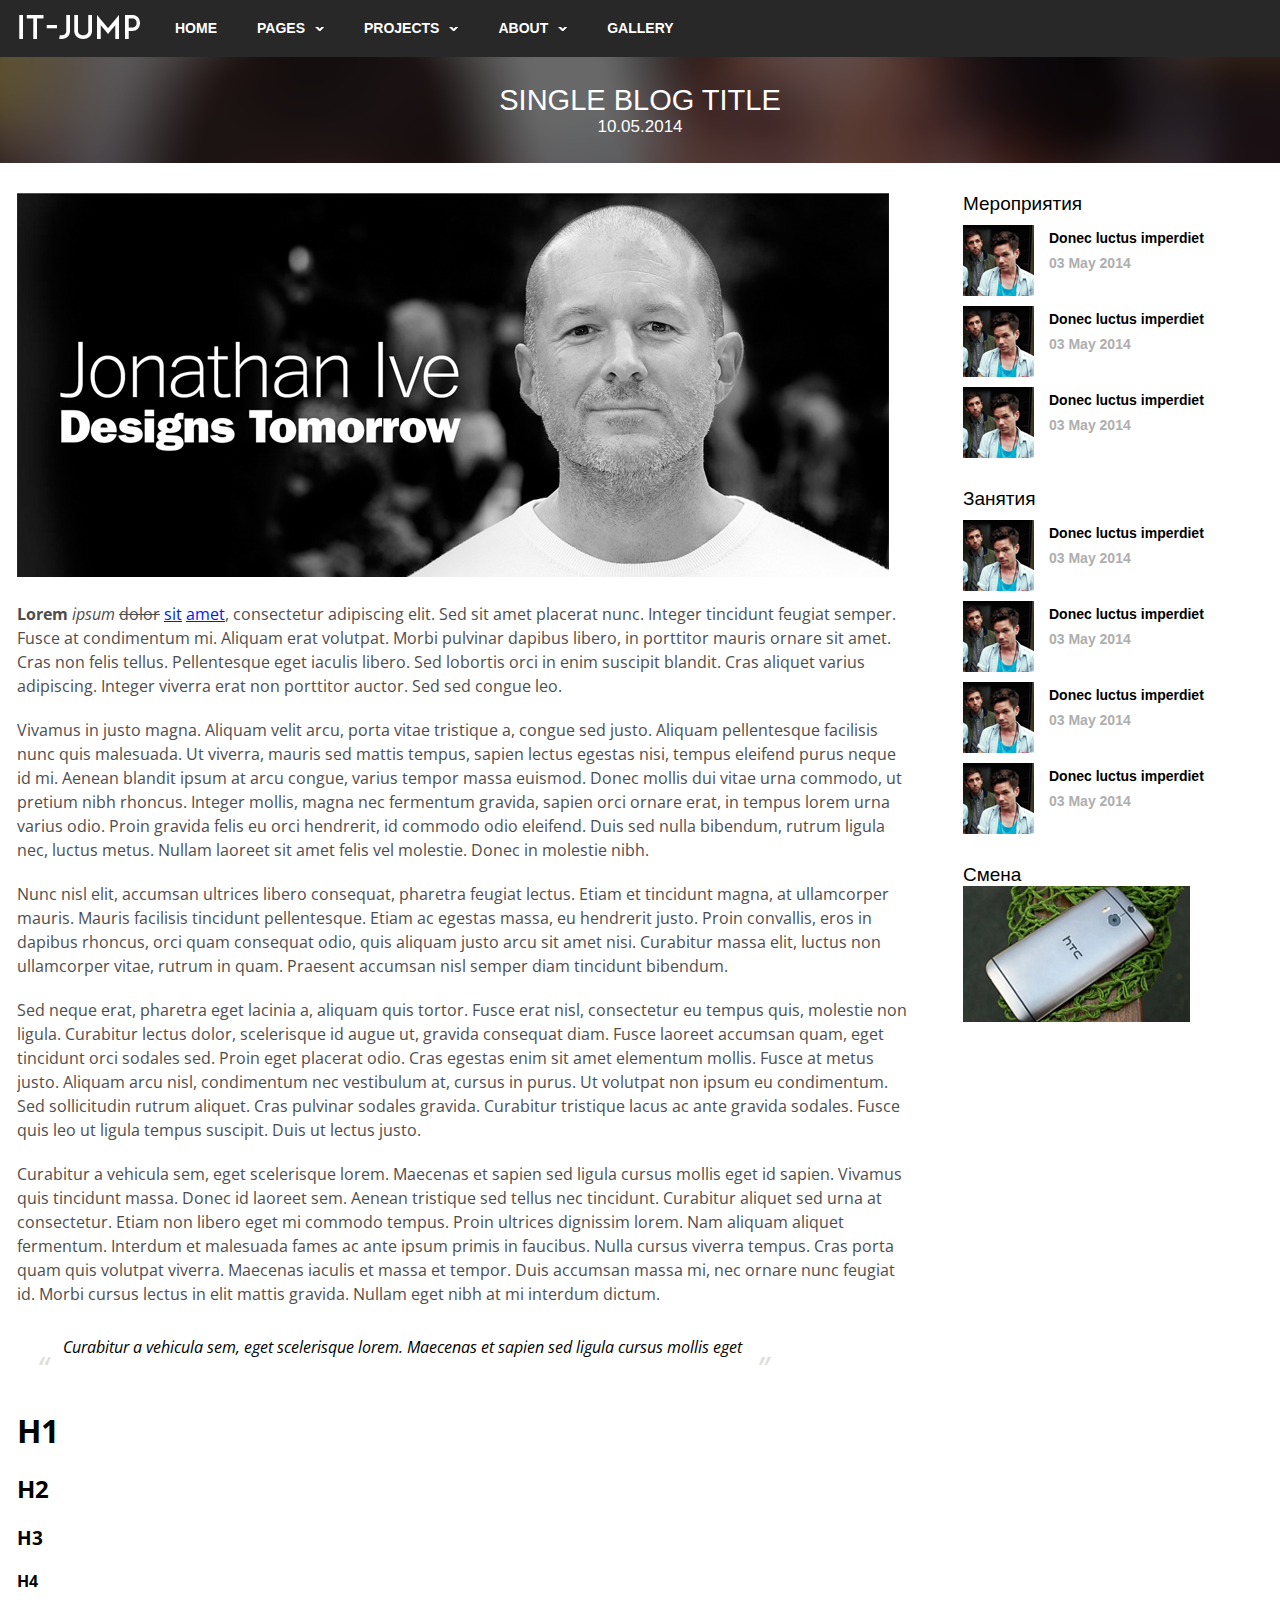
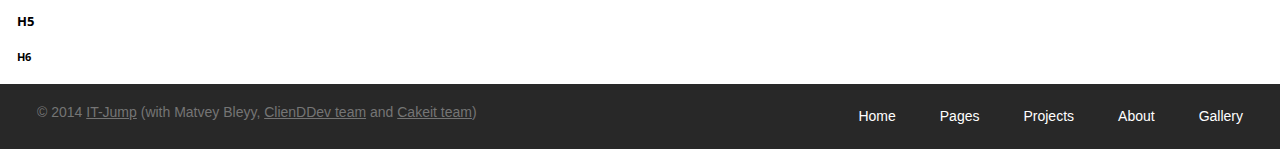
<file: texters.html>
<!DOCTYPE html>
<html>
<head>
    <title>Gallery - IT-Jump</title>
    <meta charset="utf-8">
    <meta name="viewport" content="initial-scale=1.0, user-scalable=no, width=device-width">
    <meta name="apple-mobile-web-app-capable" content="yes">
    <meta name="apple-mobile-web-app-status-bar-style" content="black">
    <link href='http://fonts.googleapis.com/css?family=Open+Sans:400,300,600&subset=latin,cyrillic-ext,cyrillic,greek,greek-ext' rel='stylesheet' type='text/css'>
    <script src="js/jquery.min.js"></script>
    <script src="js/base.js"></script>
    <link rel="stylesheet/less" type="text/css" href="style/base.less">
    <script src="js/less.min.js"></script>
</head>
<body>
   	<div id="header" class="container_min">
        <div id="header_content" class="container">
            <a href="#">
                <img src="img/logo.png">
            </a>
            <div id="menu_toggler"></div>
            <ul class="nav">
                <li><a href="#">Home</a></li>
                <li>
                    <a href="#">Pages</a>
                    <ul class="sub">
                        <li><a href="main.html">Main</a></li>
                        <li><a href="partner.html">Partner</a></li>
                        <li><a href="people.html">People</a></li>
                        <li><a href="project.html">Project</a></li>
                        <li><a href="texters.html">Texters</a></li>
                    </ul>
                </li>
                <li>
                    <a href="#">Projects</a>
                    <ul class="sub">
                        <li><a href="#">Sub 1</a></li>
                        <li><a href="#">Sub 2</a></li>
                    </ul>
                </li>
                <li>
                    <a href="#">About</a>
                    <ul class="sub">
                        <li><a href="#">Sub 1</a></li>
                        <li><a href="#">Sub 2</a></li>
                    </ul>
                </li>
                <li><a href="#">Gallery</a></li>
            </ul>
        </div>
   	</div>
    <div id="lead" class="title container_min">
        <h1>Single blog title</h1>
        <h3>10.05.2014</h3>
    </div>
    <div class="container">
        <div id="content_main">
            <div id="content_main_left">
                <div class="fullpost">
                    <img src="img/ive.png">
                        
                    <p><b>Lorem</b> <i>ipsum</i> <strike>dolor</strike> <a href="http://atnartur.ru">sit</a> <a href="http://clienddev.ru" target="_blank">amet</a>, consectetur adipiscing elit. Sed sit amet placerat nunc. Integer tincidunt feugiat semper. Fusce at condimentum mi. Aliquam erat volutpat. Morbi pulvinar dapibus libero, in porttitor mauris ornare sit amet. Cras non felis tellus. Pellentesque eget iaculis libero. Sed lobortis orci in enim suscipit blandit. Cras aliquet varius adipiscing. Integer viverra erat non porttitor auctor. Sed sed congue leo.</p>
                    <p>Vivamus in justo magna. Aliquam velit arcu, porta vitae tristique a, congue sed justo. Aliquam pellentesque facilisis nunc quis malesuada. Ut viverra, mauris sed mattis tempus, sapien lectus egestas nisi, tempus eleifend purus neque id mi. Aenean blandit ipsum at arcu congue, varius tempor massa euismod. Donec mollis dui vitae urna commodo, ut pretium nibh rhoncus. Integer mollis, magna nec fermentum gravida, sapien orci ornare erat, in tempus lorem urna varius odio. Proin gravida felis eu orci hendrerit, id commodo odio eleifend. Duis sed nulla bibendum, rutrum ligula nec, luctus metus. Nullam laoreet sit amet felis vel molestie. Donec in molestie nibh.</p>
                    <p>Nunc nisl elit, accumsan ultrices libero consequat, pharetra feugiat lectus. Etiam et tincidunt magna, at ullamcorper mauris. Mauris facilisis tincidunt pellentesque. Etiam ac egestas massa, eu hendrerit justo. Proin convallis, eros in dapibus rhoncus, orci quam consequat odio, quis aliquam justo arcu sit amet nisi. Curabitur massa elit, luctus non ullamcorper vitae, rutrum in quam. Praesent accumsan nisl semper diam tincidunt bibendum.</p>
                    <p>Sed neque erat, pharetra eget lacinia a, aliquam quis tortor. Fusce erat nisl, consectetur eu tempus quis, molestie non ligula. Curabitur lectus dolor, scelerisque id augue ut, gravida consequat diam. Fusce laoreet accumsan quam, eget tincidunt orci sodales sed. Proin eget placerat odio. Cras egestas enim sit amet elementum mollis. Fusce at metus justo. Aliquam arcu nisl, condimentum nec vestibulum at, cursus in purus. Ut volutpat non ipsum eu condimentum. Sed sollicitudin rutrum aliquet. Cras pulvinar sodales gravida. Curabitur tristique lacus ac ante gravida sodales. Fusce quis leo ut ligula tempus suscipit. Duis ut lectus justo.</p>
                    <p>Curabitur a vehicula sem, eget scelerisque lorem. Maecenas et sapien sed ligula cursus mollis eget id sapien. Vivamus quis tincidunt massa. Donec id laoreet sem. Aenean tristique sed tellus nec tincidunt. Curabitur aliquet sed urna at consectetur. Etiam non libero eget mi commodo tempus. Proin ultrices dignissim lorem. Nam aliquam aliquet fermentum. Interdum et malesuada fames ac ante ipsum primis in faucibus. Nulla cursus viverra tempus. Cras porta quam quis volutpat viverra. Maecenas iaculis et massa et tempor. Duis accumsan massa mi, nec ornare nunc feugiat id. Morbi cursus lectus in elit mattis gravida. Nullam eget nibh at mi interdum dictum.</p>
                    <blockquote>
                        Curabitur a vehicula sem, eget scelerisque lorem. Maecenas et sapien sed ligula cursus mollis eget
                    </blockquote>
                    
                    <h1>H1</h1>
                    <h2>H2</h2>
                    <h3>H3</h3>
                    <h4>H4</h4>
                    <h5>H5</h5>
                    <h6>H6</h6>
                </div>
            </div>
            <div id="content_main_right">
                <div class="block sidebar_list">
                    <h1>Мероприятия</h1>    
                    
                    <div class="item">
                        <img src="img/event.png">
                        <div class="item_content">
                            <h2>Donec luctus imperdiet</h2>
                            <p class="date">03 May 2014</p>
                        </div>
                    </div>
                    <div class="item">
                        <img src="img/event.png">
                        <div class="item_content">
                            <h2>Donec luctus imperdiet</h2>
                            <p class="date">03 May 2014</p>
                        </div>
                    </div>
                    <div class="item">
                        <img src="img/event.png">
                        <div class="item_content">
                            <h2>Donec luctus imperdiet</h2>
                            <p class="date">03 May 2014</p>
                        </div>
                    </div>
                    
                </div>
                <div class="block sidebar_list">
                   <h1>Занятия</h1>
                   <div class="item">
                        <img src="img/event.png">
                        <div class="item_content">
                            <h2>Donec luctus imperdiet</h2>
                            <p class="date">03 May 2014</p>
                        </div>
                    </div>
                   <div class="item">
                        <img src="img/event.png">
                        <div class="item_content">
                            <h2>Donec luctus imperdiet</h2>
                            <p class="date">03 May 2014</p>
                        </div>
                    </div>
                   <div class="item">
                        <img src="img/event.png">
                        <div class="item_content">
                            <h2>Donec luctus imperdiet</h2>
                            <p class="date">03 May 2014</p>
                        </div>
                    </div>
                   <div class="item">
                        <img src="img/event.png">
                        <div class="item_content">
                            <h2>Donec luctus imperdiet</h2>
                            <p class="date">03 May 2014</p>
                        </div>
                    </div>
                  
                </div>
                <div class="block smena">
                    <h1>Смена</h1>
                    <img src="img/smena.png">
                </div>
            </div>
        </div>
    </div>
    <div id="footer" class="container_min">
        <div class="container">
            <h3>&copy; 2014 <a href="#">IT-Jump</a> (with Matvey Bleyy, <a target="_blank" href="http://clienddev.ru">ClienDDev team</a> and <a target="_blank" href="http://cake-it.ru">Cakeit team</a>) </h3>
            <div class="nav_btm">
                <a href="#">Home</a>
                <a href="#">Pages</a>
                <a href="#">Projects</a>
                <a href="#">About</a>
                <a href="#">Gallery</a>
            </div>
        </div>
    </div>
</body>
</html>
</file>
